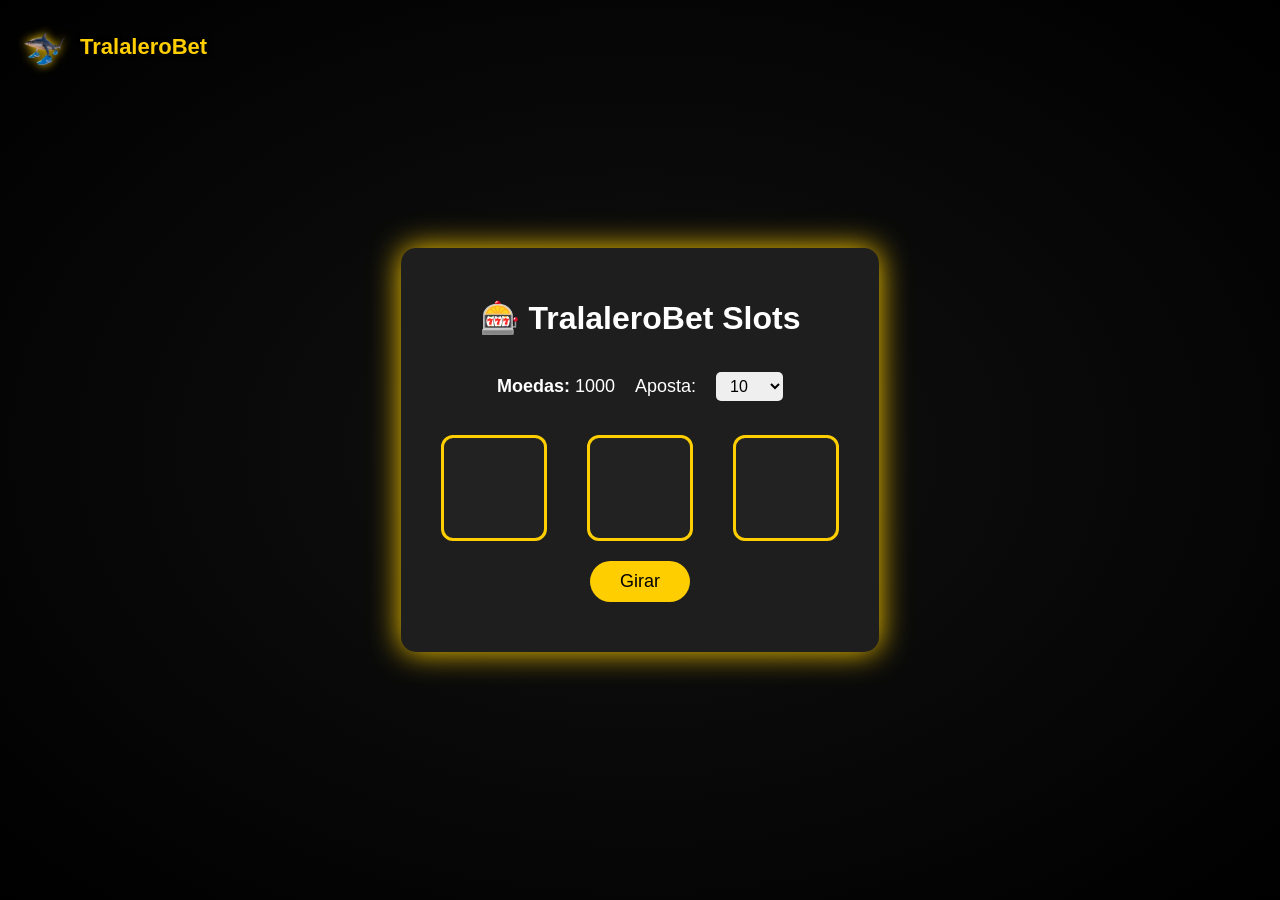
<file: caca-niquel/index.html>
<!DOCTYPE html>
<html lang="pt-BR">
<head>
  <meta charset="UTF-8" />
  <meta name="viewport" content="width=device-width, initial-scale=1.0"/>
  <title>Caça-níquel - TralaleroBet</title>
  <link rel="stylesheet" href="style.css" />
</head>
<body>
    <header class="top-bar">
      <div class="logo-container">
        <a href="./tralalerobet/index.html"><img src="./images/logo.png" alt="Logo TralaleroBet"></a>
        <span class="logo-text">TralaleroBet</span>
      </div>
    </header>
  
    <div class="slot-machine">
        <h1>🎰 TralaleroBet Slots</h1>
      
        <div class="info-panel">
          <p><strong>Moedas:</strong> <span id="coins">1000</span></p>
          <label for="betAmount">Aposta:</label>
          <select id="betAmount">
            <option value="10">10</option>
            <option value="20">20</option>
            <option value="50">50</option>
            <option value="100">100</option>
          </select>
        </div>
      
        <div class="reels">
          <div class="reel" id="reel1"></div>
          <div class="reel" id="reel2"></div>
          <div class="reel" id="reel3"></div>
        </div>
      
        <button id="spinButton">Girar</button>
        <p id="result"></p>
      </div>      
  
    <script src="script.js"></script>
</body>  
</html>
</file>
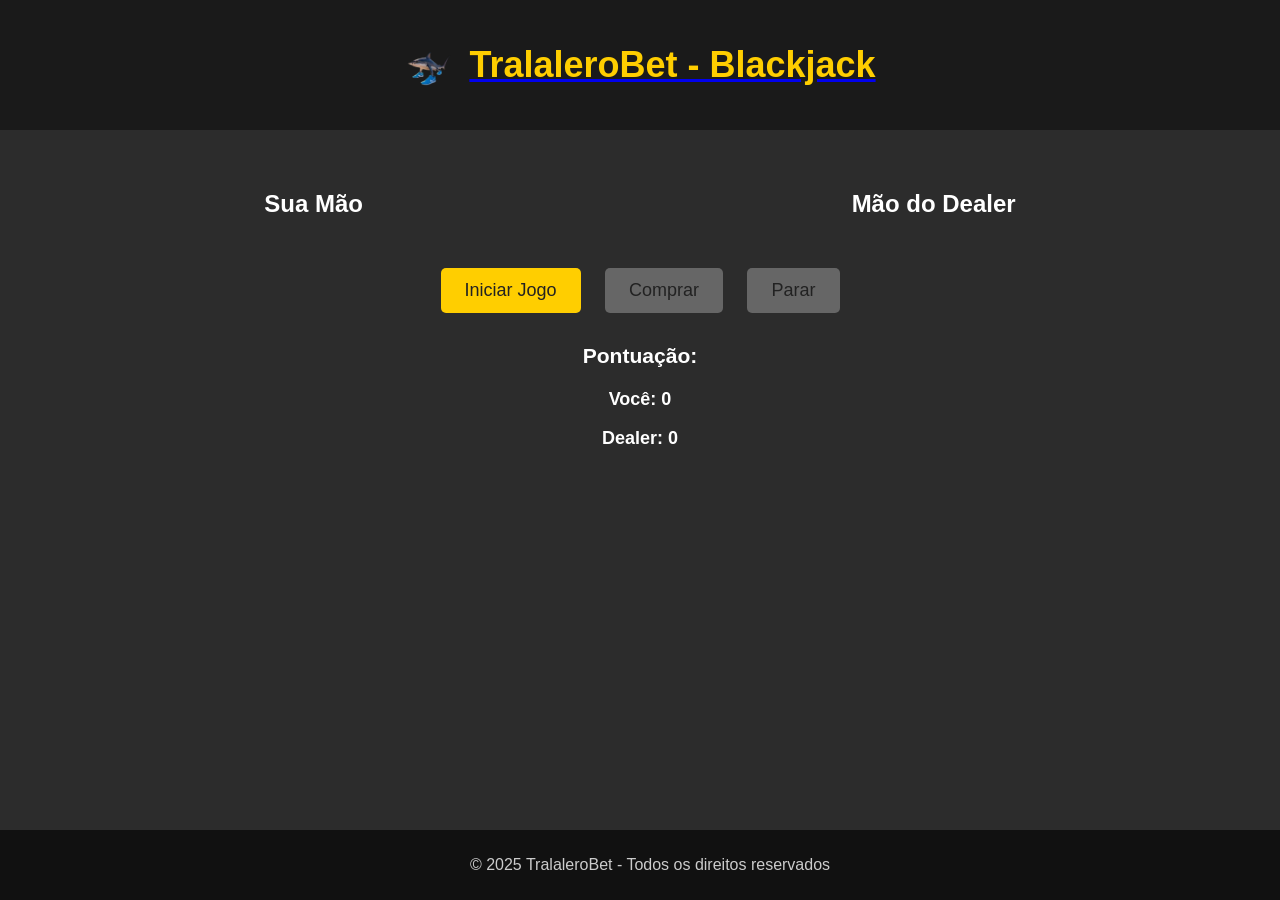
<file: caca-niquel/blackjack/index.html>
<!DOCTYPE html>
<html lang="pt-br">
<head>
  <meta charset="UTF-8">
  <meta name="viewport" content="width=device-width, initial-scale=1.0">
  <title>Blackjack - TralaleroBet</title>
  <link rel="stylesheet" href="blackjack-style.css">
  <script src="blackjack.js" defer></script>
</head>
<body>
  <header>
    <a href="/caca-niquel/tralalerobet/index.html">
        <div class="logo-container">
          <img src="/caca-niquel/images/logo.png" alt="TralaleroBet Logo" class="logo">
          <h1>TralaleroBet - Blackjack</h1>
        </div>
    </a>
  </header>

  <div class="game-container">
    <div class="hands">
      <div class="player-hand">
        <h2>Sua Mão</h2>
        <div id="player-cards" class="cards"></div>
      </div>

      <div class="dealer-hand">
        <h2>Mão do Dealer</h2>
        <div id="dealer-cards" class="cards"></div>
      </div>
    </div>

    <div class="controls">
      <button id="start-button">Iniciar Jogo</button>
      <button id="hit-button" disabled>Comprar</button>
      <button id="stand-button" disabled>Parar</button>
      <p id="game-message"></p>
    </div>
    
    <div class="game-info">
      <h3>Pontuação:</h3>
      <p><strong>Você: <span id="player-score">0</span></strong></p>
      <p><strong>Dealer: <span id="dealer-score">0</span></strong></p>
    </div>
  </div>

  <footer>
    <p>&copy; 2025 TralaleroBet - Todos os direitos reservados</p>
  </footer>
</body>
</html>
</file>
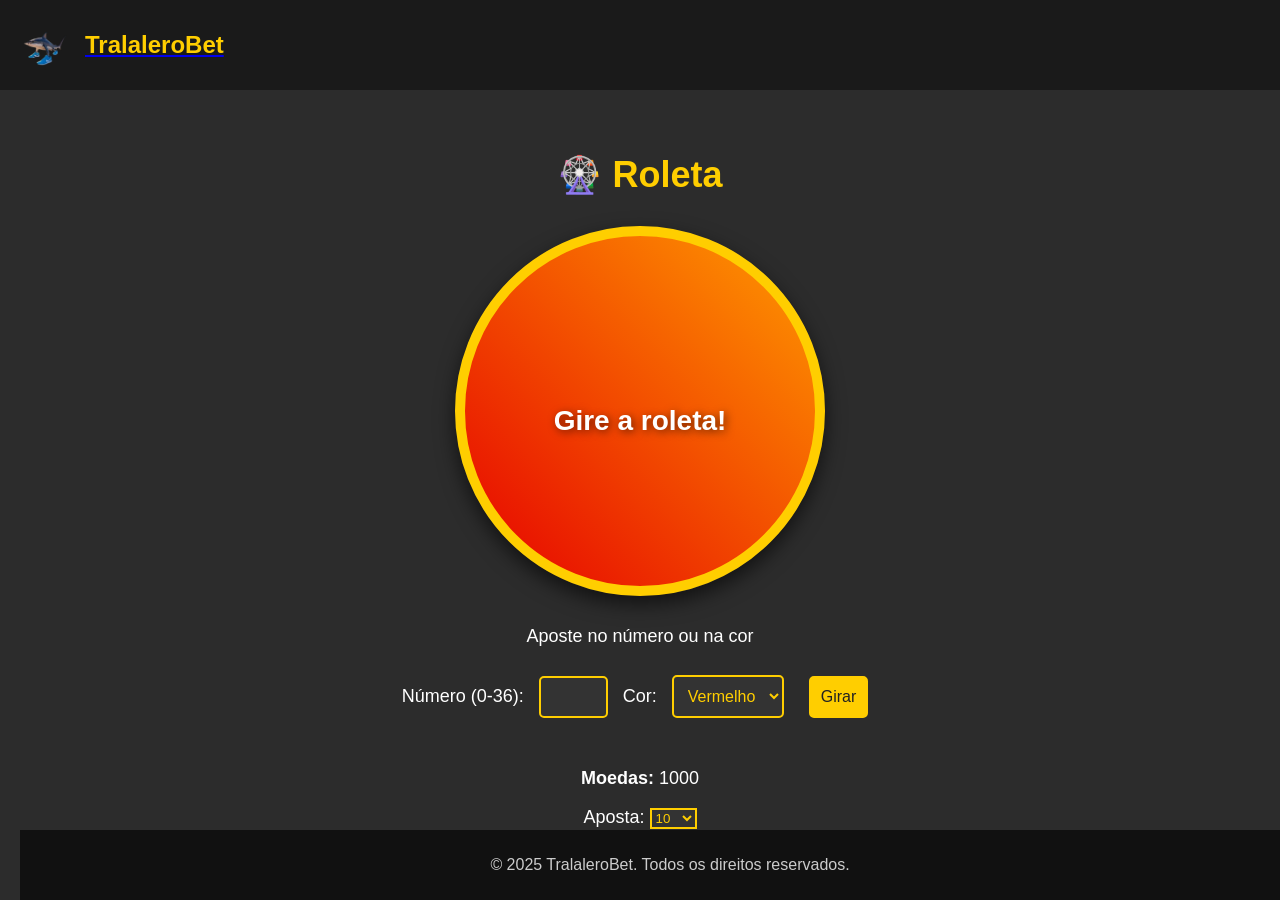
<file: caca-niquel/roulette/index.html>
<!DOCTYPE html>
<html lang="pt-br">
<head>
  <meta charset="UTF-8">
  <meta name="viewport" content="width=device-width, initial-scale=1.0">
  <meta http-equiv="X-UA-Compatible" content="ie=edge">
  <title>Roleta - TralaleroBet</title>
  <link rel="stylesheet" href="style.css">
</head>
<body>
  <header class="header">
    <a href="/caca-niquel/tralalerobet/index.html">
        <div class="logo-container">
          <img src="/caca-niquel/images/logo.png" alt="Logo TralaleroBet" class="logo">
          <span class="logo-text">TralaleroBet</span>
        </div>
    </a>
  </header>

  <main class="roulette-container">
    <h1>🎡 Roleta</h1>

    <div class="roulette-wheel">
      <div id="roulette-result" class="result">
        <p>Gire a roleta!</p>
      </div>
    </div>

    <div class="betting-options">
      <p>Aposte no número ou na cor</p>
      <label for="betNumber">Número (0-36):</label>
      <input type="number" id="betNumber" min="0" max="36">

      <label for="betColor">Cor:</label>
      <select id="betColor">
        <option value="vermelho">Vermelho</option>
        <option value="preto">Preto</option>
      </select>

      <button id="spinButton">Girar</button>
    </div>

    <div class="info-panel">
      <p><strong>Moedas:</strong> <span id="coins">1000</span></p>
      <label for="betAmount">Aposta:</label>
      <select id="betAmount">
        <option value="10">10</option>
        <option value="20">20</option>
        <option value="50">50</option>
        <option value="100">100</option>
      </select>
    </div>

    <footer class="footer">
      <p>&copy; 2025 TralaleroBet. Todos os direitos reservados.</p>
    </footer>
  </main>

  <script src="roulette.js"></script>
</body>
</html>
</file>
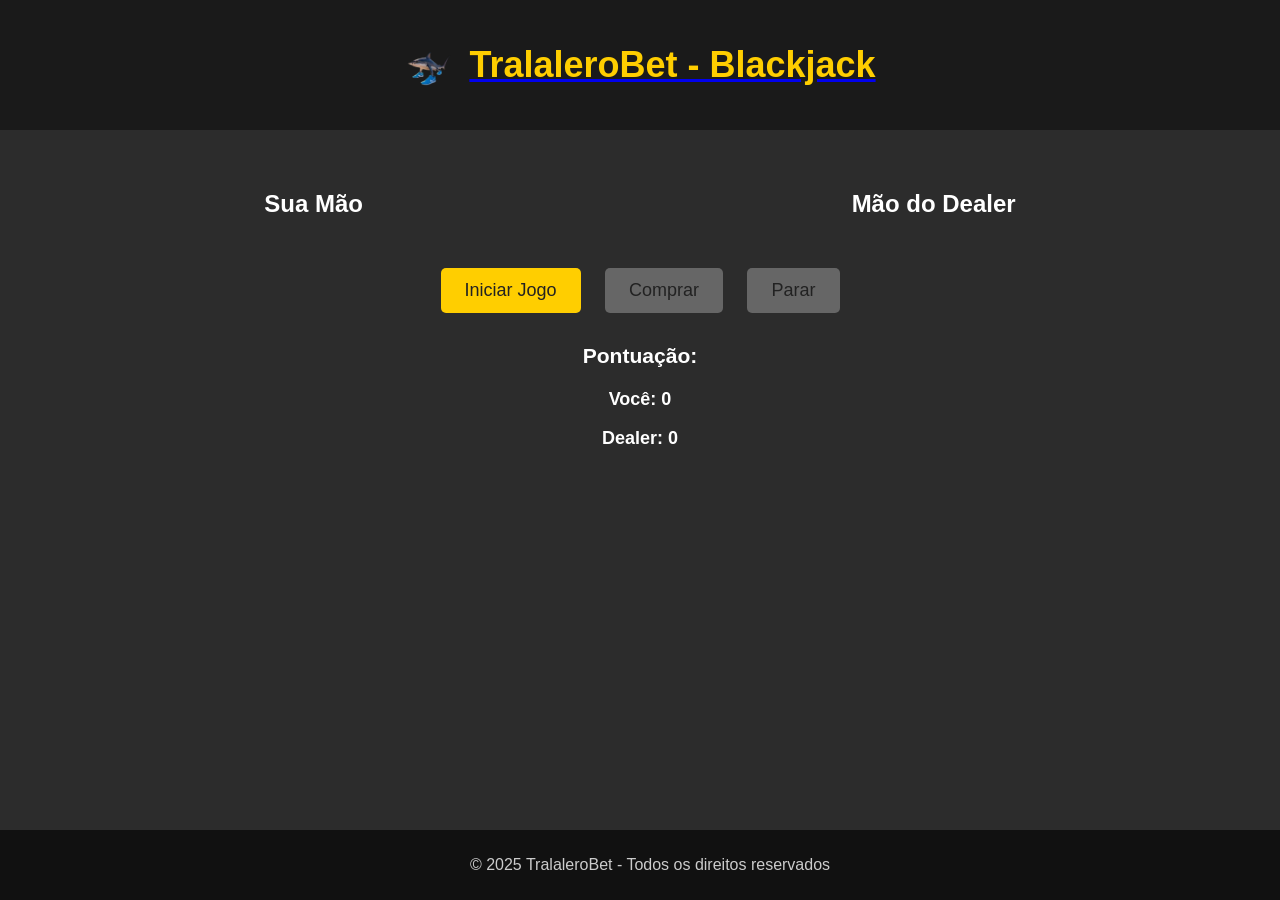
<file: blackjack.html>
<!DOCTYPE html>
<html lang="pt-br">
<head>
  <meta charset="UTF-8">
  <meta name="viewport" content="width=device-width, initial-scale=1.0">
  <title>Blackjack - TralaleroBet</title>
  <link rel="stylesheet" href="blackjack.css">
  <script src="blackjack.js" defer></script>
</head>
<body>
  <header>
    <a href="ycaromiguel.github.io/tralalerobet/index.html">
        <div class="logo-container">
          <img src="logo.png" alt="TralaleroBet Logo" class="logo">
          <h1>TralaleroBet - Blackjack</h1>
        </div>
    </a>
  </header>

  <div class="game-container">
    <div class="hands">
      <div class="player-hand">
        <h2>Sua Mão</h2>
        <div id="player-cards" class="cards"></div>
      </div>

      <div class="dealer-hand">
        <h2>Mão do Dealer</h2>
        <div id="dealer-cards" class="cards"></div>
      </div>
    </div>

    <div class="controls">
      <button id="start-button">Iniciar Jogo</button>
      <button id="hit-button" disabled>Comprar</button>
      <button id="stand-button" disabled>Parar</button>
      <p id="game-message"></p>
    </div>
    
    <div class="game-info">
      <h3>Pontuação:</h3>
      <p><strong>Você: <span id="player-score">0</span></strong></p>
      <p><strong>Dealer: <span id="dealer-score">0</span></strong></p>
    </div>
  </div>

  <footer>
    <p>&copy; 2025 TralaleroBet - Todos os direitos reservados</p>
  </footer>
</body>
</html>
</file>
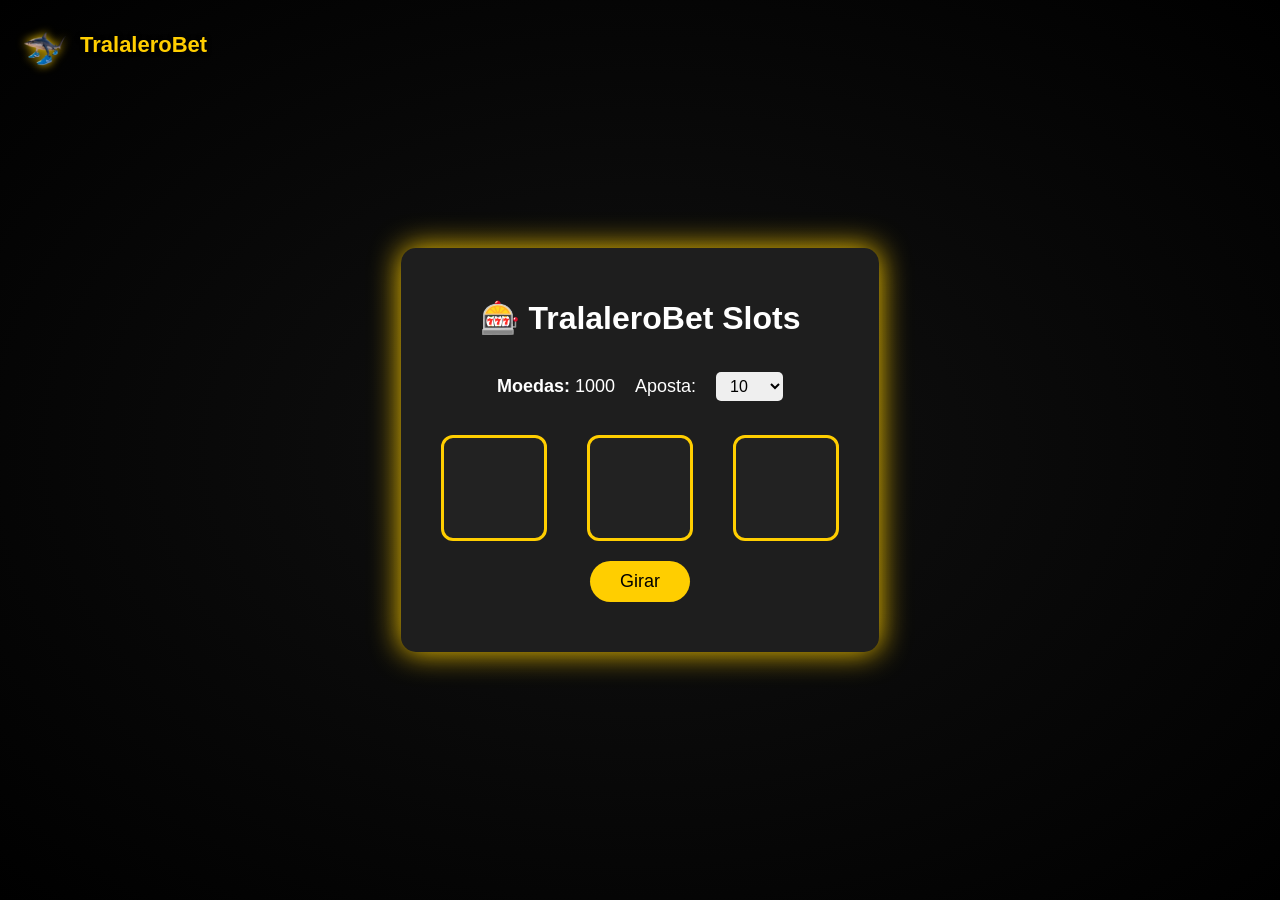
<file: caca-niquel.html>
<!DOCTYPE html>
<html lang="pt-BR">
<head>
  <meta charset="UTF-8" />
  <meta name="viewport" content="width=device-width, initial-scale=1.0"/>
  <title>Caça-níquel - TralaleroBet</title>
  <link rel="stylesheet" href="caca-niquel.css" />
</head>
<body>
    <header class="top-bar">
        <a href="ycaromiguel.github.io/tralalerobet/index.html">
        <div class="logo-container">
        <img src="logo.png" alt="Logo TralaleroBet">
        <span class="logo-text">TralaleroBet</span>
      </div>
        </a>
    </header>
  
    <div class="slot-machine">
        <h1>🎰 TralaleroBet Slots</h1>
      
        <div class="info-panel">
          <p><strong>Moedas:</strong> <span id="coins">1000</span></p>
          <label for="betAmount">Aposta:</label>
          <select id="betAmount">
            <option value="10">10</option>
            <option value="20">20</option>
            <option value="50">50</option>
            <option value="100">100</option>
          </select>
        </div>
      
        <div class="reels">
          <div class="reel" id="reel1"></div>
          <div class="reel" id="reel2"></div>
          <div class="reel" id="reel3"></div>
        </div>
      
        <button id="spinButton">Girar</button>
        <p id="result"></p>
      </div>      
  
    <script src="caca-niquel.js"></script>
</body>  
</html>
</file>
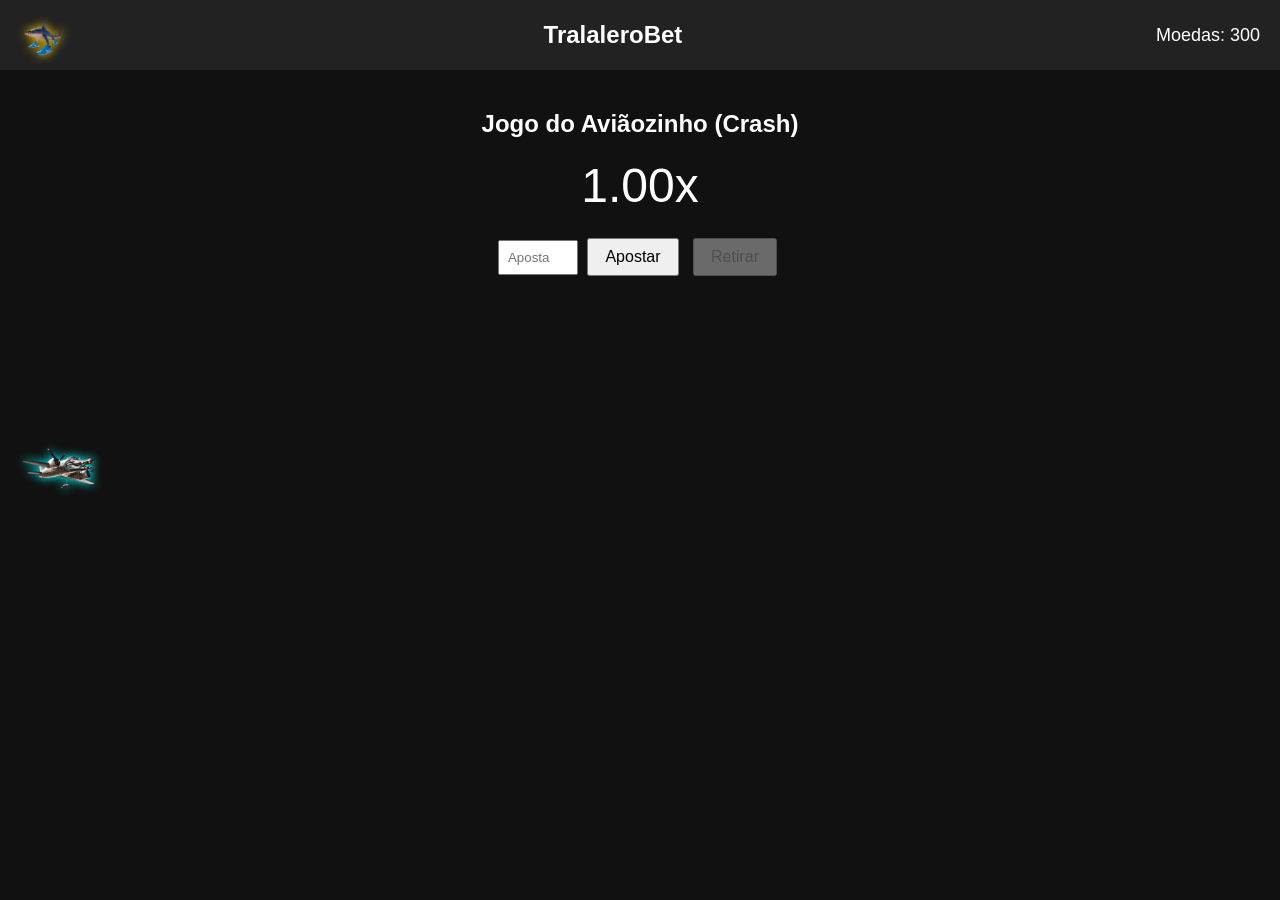
<file: crash.html>
<!DOCTYPE html><html lang="pt-BR">
<head>
  <meta charset="UTF-8" />
  <meta name="viewport" content="width=device-width, initial-scale=1.0" />
  <title>Crash Game - TralaleroBet</title>
  <link rel="stylesheet" href="style.css" />
  <style>
    body { font-family: Arial, sans-serif; background: #111; color: #fff; text-align: center; overflow-x: hidden; }
    .topo { display: flex; align-items: center; justify-content: space-between; padding: 10px 20px; background-color: #222; }
    .logo { height: 50px; }
    .titulo { font-size: 24px; }
    .saldo-container { font-size: 18px; }
    .crash-container { margin-top: 40px; position: relative; height: 400px; overflow: hidden; }
    .multiplicador { font-size: 48px; margin: 20px 0; transition: color 0.2s; }
    .controles input { padding: 8px; width: 80px; }
    .controles button { padding: 8px 16px; margin: 5px; font-size: 16px; cursor: pointer; }
    .aviao { position: absolute; width: 80px; transition: transform 0.1s linear; filter: drop-shadow(0 0 5px #0ff); }
    .rastro { position: absolute; width: 60px; height: 10px; background: linear-gradient(to right, #0ff, transparent); opacity: 0.6; transform: rotate(45deg); border-radius: 5px; pointer-events: none; }
  </style>
</head>
<body>
  <header class="topo">
    <img src="logo.png" alt="Logo TralaleroBet" class="logo">
    <h1 class="titulo">TralaleroBet</h1>
    <div class="saldo-container">Moedas: <span id="saldo">0</span></div>
  </header>  <main class="crash-container">
    <h2>Jogo do Aviãozinho (Crash)</h2>
    <div class="multiplicador" id="multiplicador">1.00x</div>
    <img src="aviao.png" id="aviao" class="aviao" style="bottom: 0; left: 20px;" />
    <div class="controles">
      <input type="number" id="aposta" placeholder="Aposta" min="1">
      <button id="apostar">Apostar</button>
      <button id="retirar" disabled>Retirar</button>
    </div>
  </main>  <script>
    function getSaldo() {
      return parseInt(localStorage.getItem('saldo')) || 0;
    }

    function setSaldo(valor) {
      localStorage.setItem('saldo', valor);
    }

    function adicionarMoedas(valor) {
      setSaldo(getSaldo() + valor);
    }

    function removerMoedas(valor) {
      const saldoAtual = getSaldo();
      if (saldoAtual >= valor) {
        setSaldo(saldoAtual - valor);
        return true;
      } else {
        alert("Você não tem moedas suficientes!");
        return false;
      }
    }

    function recompensaDiaria() {
      const hoje = new Date().toDateString();
      const ultimaRecompensa = localStorage.getItem("ultimoLogin");
      if (ultimaRecompensa !== hoje) {
        adicionarMoedas(300);
        localStorage.setItem("ultimoLogin", hoje);
        alert("Você ganhou 300 moedas por login diário!");
      }
    }

    let multiplicador = 1.00;
    let intervalo;
    let emJogo = false;
    let crashPoint = Math.random() * 5 + 1.5;
    let posicaoY = 0;
    let posicaoX = 20;
    let aviao = document.getElementById("aviao");

    const multDisplay = document.getElementById("multiplicador");
    const saldoDisplay = document.getElementById("saldo");
    const btnApostar = document.getElementById("apostar");
    const btnRetirar = document.getElementById("retirar");

    function criarRastro(x, y) {
      const rastro = document.createElement("div");
      rastro.className = "rastro";
      rastro.style.left = `${x}px`;
      rastro.style.top = `${y}px`;
      document.querySelector(".crash-container").appendChild(rastro);
      setTimeout(() => rastro.remove(), 800);
    }

    function iniciarJogo(aposta) {
      multiplicador = 1.00;
      crashPoint = Math.random() * 5 + 1.5;
      emJogo = true;
      posicaoY = 0;
      posicaoX = 20;
      aviao.style.transform = `translate(${posicaoX}px, ${posicaoY}px)`;
      btnApostar.disabled = true;
      btnRetirar.disabled = false;
      let velocidade = 2;

      intervalo = setInterval(() => {
        multiplicador += 0.05;
        velocidade *= 1.03;
        posicaoY -= velocidade * 0.8;
        posicaoX += velocidade * 1.5;
        aviao.style.transform = `translate(${posicaoX}px, ${posicaoY}px)`;
        multDisplay.textContent = multiplicador.toFixed(2) + "x";
        multDisplay.style.color = "#0f0";
        criarRastro(posicaoX + 20, posicaoY + 40);

        if (multiplicador >= crashPoint) {
          encerrarJogo(false, aposta);
        }
      }, 100);
    }

    function encerrarJogo(vitoria, aposta) {
      clearInterval(intervalo);
      emJogo = false;
      btnApostar.disabled = false;
      btnRetirar.disabled = true;
      multDisplay.style.color = vitoria ? "#0f0" : "red";

      if (vitoria) {
        const ganho = Math.floor(aposta * multiplicador);
        adicionarMoedas(ganho);
        alert(`Você ganhou ${ganho} moedas!`);
      } else {
        const explosao = document.createElement("div");
        explosao.style.position = "absolute";
        explosao.style.width = "80px";
        explosao.style.height = "80px";
        explosao.style.left = `${posicaoX}px`;
        explosao.style.top = `${posicaoY}px`;
        explosao.style.borderRadius = "50%";
        explosao.style.background = "radial-gradient(circle, red, orange, transparent)";
        explosao.style.boxShadow = "0 0 30px red";
        document.querySelector(".crash-container").appendChild(explosao);
        setTimeout(() => explosao.remove(), 1000);
        alert("O avião caiu! Você perdeu a aposta.");
      }
      saldoDisplay.textContent = getSaldo();
    }

    btnApostar.onclick = () => {
      const aposta = parseInt(document.getElementById("aposta").value);
      if (!aposta || aposta <= 0) return alert("Aposta inválida");
      if (removerMoedas(aposta)) {
        saldoDisplay.textContent = getSaldo();
        iniciarJogo(aposta);
      }
    };

    btnRetirar.onclick = () => {
      if (emJogo) {
        const aposta = parseInt(document.getElementById("aposta").value);
        encerrarJogo(true, aposta);
      }
    };

    window.onload = () => {
      recompensaDiaria();
      saldoDisplay.textContent = getSaldo();
    }
  </script></body>
</html>
</file>
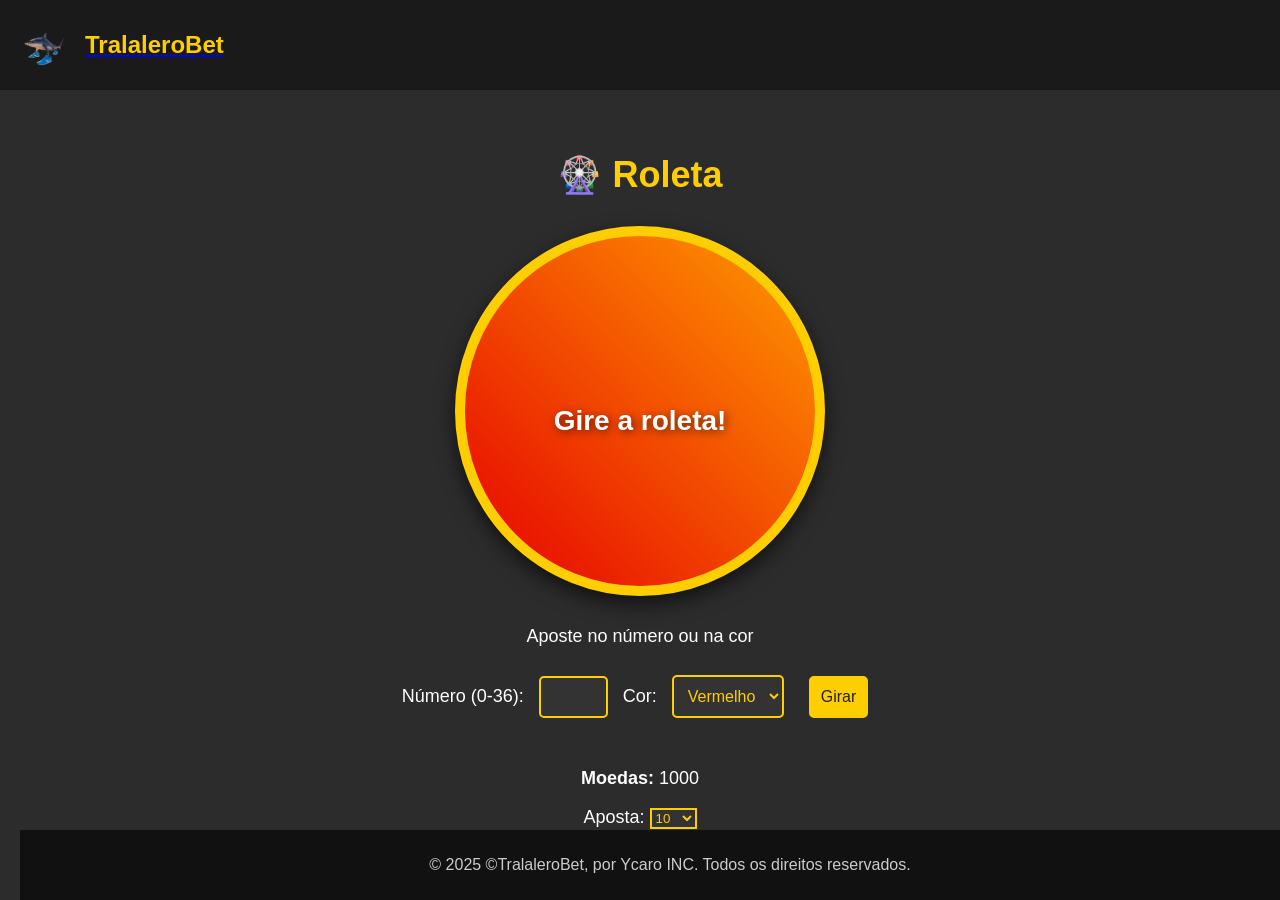
<file: roleta.html>
<!DOCTYPE html>
<html lang="pt-br">
<head>
  <meta charset="UTF-8">
  <meta name="viewport" content="width=device-width, initial-scale=1.0">
  <meta http-equiv="X-UA-Compatible" content="ie=edge">
  <title>Roleta - TralaleroBet</title>
  <link rel="stylesheet" href="roleta.css">
</head>
<body>
  <header class="header">
    <a href="/caca-niquel/tralalerobet/index.html">
        <div class="logo-container">
          <img src="logo.png" alt="Logo TralaleroBet" class="logo">
          <span class="logo-text">TralaleroBet</span>
        </div>
    </a>
  </header>

  <main class="roulette-container">
    <h1>🎡 Roleta</h1>

    <div class="roulette-wheel">
      <div id="roulette-result" class="result">
        <p>Gire a roleta!</p>
      </div>
    </div>

    <div class="betting-options">
      <p>Aposte no número ou na cor</p>
      <label for="betNumber">Número (0-36):</label>
      <input type="number" id="betNumber" min="0" max="36">

      <label for="betColor">Cor:</label>
      <select id="betColor">
        <option value="vermelho">Vermelho</option>
        <option value="preto">Preto</option>
      </select>

      <button id="spinButton">Girar</button>
    </div>

    <div class="info-panel">
      <p><strong>Moedas:</strong> <span id="coins">1000</span></p>
      <label for="betAmount">Aposta:</label>
      <select id="betAmount">
        <option value="10">10</option>
        <option value="20">20</option>
        <option value="50">50</option>
        <option value="100">100</option>
      </select>
    </div>

    <footer class="footer">
      <p>&copy; 2025 &COPY;TralaleroBet, por Ycaro INC. Todos os direitos reservados.</p>
    </footer>
  </main>

  <script src="roleta.js"></script>
</body>
</html>
</file>
<file: caca-niquel/style.css>
body {
    margin: 0;
    background: radial-gradient(#111, #000);
    font-family: 'Segoe UI', sans-serif;
    display: flex;
    justify-content: center;
    align-items: center;
    height: 100vh;
    color: white;
  }
  
  .slot-machine {
    text-align: center;
    background: #1e1e1e;
    padding: 30px;
    border-radius: 15px;
    box-shadow: 0 0 30px #ffce00;
  }
  
  .reels {
    display: flex;
    justify-content: center;
    margin: 20px 0;
  }
  
  .reel {
    width: 100px;
    height: 100px;
    margin: 0 10px;
    background: #333;
    border: 2px solid #ffce00;
    border-radius: 10px;
    overflow: hidden;
    display: flex;
    align-items: center;
    justify-content: center;
  }
  
  .reel img {
    width: 80px;
    height: 80px;
    animation: spin 0.5s ease-in-out;
  }
  
  @keyframes spin {
    0% { transform: scale(1) rotate(0deg); opacity: 0; }
    50% { transform: scale(1.2) rotate(180deg); opacity: 1; }
    100% { transform: scale(1) rotate(360deg); opacity: 1; }
  }
  
  button {
    background: #ffce00;
    color: #000;
    border: none;
    padding: 10px 30px;
    font-size: 18px;
    border-radius: 30px;
    cursor: pointer;
    transition: all 0.3s;
  }
  
  button:hover {
    background: #ffd500;
    transform: scale(1.05);
  }
  
  #result {
    font-size: 20px;
    margin-top: 15px;
  }

  .logo {
    position: absolute;
    top: 20px;
    left: 20px;
  }
  
  .logo img {
    height: 60px;
    width: auto;
    filter: drop-shadow(0 0 5px #ffce00);
  }

  /* Logo e título no canto superior */
.top-bar {
    position: absolute;
    top: 20px;
    left: 20px;
    display: flex;
    align-items: center;
  }
  
  .logo-container {
    display: flex;
    align-items: center;
  }
  
  .logo-container img {
    height: 50px;
    width: auto;
    filter: drop-shadow(0 0 5px #ffce00);
  }
  
  .logo-text {
    font-size: 22px;
    font-weight: bold;
    margin-left: 10px;
    color: #ffce00;
    text-shadow: 0 0 5px black;
  }
  
  /* Slot machine visual */
  .reels {
    display: flex;
    justify-content: center;
    gap: 20px;
  }
  
  .reel {
    width: 100px;
    height: 100px;
    overflow: hidden;
    background: #222;
    border: 3px solid #ffce00;
    border-radius: 12px;
    position: relative;
  }
  
  .reel .spin-container {
    position: absolute;
    width: 100%;
    animation: spin-vertical 0.7s ease-out forwards;
  }
  
  .reel img {
    width: 100%;
    height: 100px;
    display: block;
  }
  
  @keyframes spin-vertical {
    0% {
      top: -300px;
    }
    100% {
      top: 0;
    }
  }
  
  .info-panel {
    margin-bottom: 20px;
    color: #fff;
    font-size: 18px;
    display: flex;
    align-items: center;
    justify-content: center;
    gap: 20px;
  }
  
  .info-panel select {
    padding: 5px 10px;
    font-size: 16px;
    border-radius: 5px;
    border: none;
  }
</file>
<file: caca-niquel/blackjack/blackjack-style.css>
/* Corpo e fundo */
body {
    background-color: #2c2c2c;
    font-family: 'Arial', sans-serif;
    color: #fff;
    margin: 0;
    padding: 0;
  }
  
  /* Cabeçalho */
  header {
    background-color: #1a1a1a;
    padding: 20px;
    text-align: center;
    display: flex;
    justify-content: center;
    align-items: center;
  }
  
  header .logo-container {
    display: flex;
    align-items: center;
  }
  
  header .logo {
    width: 50px;
    height: 50px;
    margin-right: 15px;
  }
  
  header h1 {
    font-size: 36px;
    color: #ffce00;
    font-weight: bold;
  }
  
  /* Container do jogo */
  .game-container {
    text-align: center;
    padding: 40px 20px;
  }
  
  .hands {
    display: flex;
    justify-content: space-around;
    margin-bottom: 20px;
  }
  
  .hands .player-hand,
  .hands .dealer-hand {
    text-align: center;
  }
  
  .cards {
    display: flex;
    justify-content: center;
    margin-top: 10px;
  }
  
  button {
    padding: 12px 24px;
    margin: 10px;
    font-size: 18px;
    background-color: #ffce00;
    color: #222;
    border: none;
    border-radius: 5px;
    cursor: pointer;
    transition: background-color 0.3s;
  }
  
  button:disabled {
    background-color: #666;
    cursor: not-allowed;
  }
  
  button:hover {
    background-color: #ff9800;
  }
  
  /* Informações do jogo */
  .game-info {
    margin-top: 20px;
    font-size: 18px;
  }
  
  #game-message {
    font-size: 20px;
    color: #ffce00;
    font-weight: bold;
  }
  
  /* Rodapé */
  footer {
    background-color: #111;
    color: #ccc;
    padding: 10px;
    text-align: center;
    position: fixed;
    bottom: 0;
    width: 100%;
  }
</file>
<file: caca-niquel/roulette/style.css>
/* Corpo e fundo da página */
body {
    background-color: #2c2c2c;
    font-family: 'Arial', sans-serif;
    color: #fff;
    margin: 0;
    padding: 0;
  }
  
  /* Cabeçalho */
  header {
    background-color: #1a1a1a;
    padding: 20px;
    display: flex;
    justify-content: flex-start;
    align-items: center;
  }
  
  header .logo-container {
    display: flex;
    align-items: center;
  }
  
  header .logo {
    width: 50px;
    height: 50px;
    margin-right: 15px;
  }
  
  header .logo-text {
    font-size: 24px;
    color: #ffce00;
    font-weight: bold;
  }
  
  /* Container da roleta */
  .roulette-container {
    text-align: center;
    padding: 40px 20px;
  }
  
  h1 {
    font-size: 36px;
    margin-bottom: 30px;
    font-family: 'Arial', sans-serif;
    color: #ffce00;
  }
  
  /* Estilo da roleta */
  .roulette-wheel {
    width: 350px;
    height: 350px;
    border-radius: 50%;
    border: 10px solid #ffce00;
    margin: 20px auto;
    background: linear-gradient(45deg, #e60000, #ff9b00);
    box-shadow: 0 8px 20px rgba(0, 0, 0, 0.6);
    position: relative;
    display: flex;
    justify-content: center;
    align-items: center;
    color: #fff;
    font-size: 30px;
    font-family: 'Arial', sans-serif;
  }
  
  /* Resultado da roleta */
  .result {
    margin-top: 20px;
    font-size: 28px;
    color: #fff;
    font-weight: bold;
    text-shadow: 2px 2px 8px rgba(0, 0, 0, 0.6);
  }
  
  /* Opções de aposta */
  .betting-options {
    color: #fff;
    font-size: 18px;
    margin-top: 30px;
    margin-bottom: 40px;
  }
  
  .betting-options input,
  .betting-options select,
  .betting-options button {
    margin: 10px;
    padding: 10px;
    font-size: 16px;
    border-radius: 5px;
    border: 2px solid #ffce00;
    background-color: #333;
    color: #ffce00;
  }
  
  .betting-options button {
    background-color: #ffce00;
    color: #222;
    cursor: pointer;
    transition: background-color 0.3s;
  }
  
  .betting-options button:hover {
    background-color: #ff9800;
  }
  
  /* Painel de informações */
  .info-panel {
    color: #fff;
    font-size: 18px;
    margin-top: 20px;
  }
  
  .info-panel select {
    background-color: #333;
    color: #ffce00;
    border: 2px solid #ffce00;
  }
  
  footer {
    background-color: #111;
    color: #ccc;
    padding: 10px;
    text-align: center;
    position: fixed;
    bottom: 0;
    width: 100%;
  }
  
  /* Responsividade */
  @media (max-width: 768px) {
    .roulette-wheel {
      width: 300px;
      height: 300px;
    }
  
    h1 {
      font-size: 28px;
    }
  
    .betting-options input,
    .betting-options select,
    .betting-options button {
      font-size: 14px;
    }
  
    .info-panel select {
      font-size: 14px;
    }
  }
</file>
<file: blackjack.css>
/* Corpo e fundo */
body {
    background-color: #2c2c2c;
    font-family: 'Arial', sans-serif;
    color: #fff;
    margin: 0;
    padding: 0;
  }
  
  /* Cabeçalho */
  header {
    background-color: #1a1a1a;
    padding: 20px;
    text-align: center;
    display: flex;
    justify-content: center;
    align-items: center;
  }
  
  header .logo-container {
    display: flex;
    align-items: center;
  }
  
  header .logo {
    width: 50px;
    height: 50px;
    margin-right: 15px;
  }
  
  header h1 {
    font-size: 36px;
    color: #ffce00;
    font-weight: bold;
  }
  
  /* Container do jogo */
  .game-container {
    text-align: center;
    padding: 40px 20px;
  }
  
  .hands {
    display: flex;
    justify-content: space-around;
    margin-bottom: 20px;
  }
  
  .hands .player-hand,
  .hands .dealer-hand {
    text-align: center;
  }
  
  .cards {
    display: flex;
    justify-content: center;
    margin-top: 10px;
  }
  
  button {
    padding: 12px 24px;
    margin: 10px;
    font-size: 18px;
    background-color: #ffce00;
    color: #222;
    border: none;
    border-radius: 5px;
    cursor: pointer;
    transition: background-color 0.3s;
  }
  
  button:disabled {
    background-color: #666;
    cursor: not-allowed;
  }
  
  button:hover {
    background-color: #ff9800;
  }
  
  /* Informações do jogo */
  .game-info {
    margin-top: 20px;
    font-size: 18px;
  }
  
  #game-message {
    font-size: 20px;
    color: #ffce00;
    font-weight: bold;
  }
  
  /* Rodapé */
  footer {
    background-color: #111;
    color: #ccc;
    padding: 10px;
    text-align: center;
    position: fixed;
    bottom: 0;
    width: 100%;
  }
</file>
<file: caca-niquel.css>
body {
    margin: 0;
    background: radial-gradient(#111, #000);
    font-family: 'Segoe UI', sans-serif;
    display: flex;
    justify-content: center;
    align-items: center;
    height: 100vh;
    color: white;
  }
  
  .slot-machine {
    text-align: center;
    background: #1e1e1e;
    padding: 30px;
    border-radius: 15px;
    box-shadow: 0 0 30px #ffce00;
  }
  
  .reels {
    display: flex;
    justify-content: center;
    margin: 20px 0;
  }
  
  .reel {
    width: 100px;
    height: 100px;
    margin: 0 10px;
    background: #333;
    border: 2px solid #ffce00;
    border-radius: 10px;
    overflow: hidden;
    display: flex;
    align-items: center;
    justify-content: center;
  }
  
  .reel img {
    width: 80px;
    height: 80px;
    animation: spin 0.5s ease-in-out;
  }
  
  @keyframes spin {
    0% { transform: scale(1) rotate(0deg); opacity: 0; }
    50% { transform: scale(1.2) rotate(180deg); opacity: 1; }
    100% { transform: scale(1) rotate(360deg); opacity: 1; }
  }
  
  button {
    background: #ffce00;
    color: #000;
    border: none;
    padding: 10px 30px;
    font-size: 18px;
    border-radius: 30px;
    cursor: pointer;
    transition: all 0.3s;
  }
  
  button:hover {
    background: #ffd500;
    transform: scale(1.05);
  }
  
  #result {
    font-size: 20px;
    margin-top: 15px;
  }

  .logo {
    position: absolute;
    top: 20px;
    left: 20px;
  }
  
  .logo img {
    height: 60px;
    width: auto;
    filter: drop-shadow(0 0 5px #ffce00);
  }

  /* Logo e título no canto superior */
.top-bar {
    position: absolute;
    top: 20px;
    left: 20px;
    display: flex;
    align-items: center;
  }
  
  .logo-container {
    display: flex;
    align-items: center;
  }
  
  .logo-container img {
    height: 50px;
    width: auto;
    filter: drop-shadow(0 0 5px #ffce00);
  }
  
  .logo-text {
    font-size: 22px;
    font-weight: bold;
    margin-left: 10px;
    color: #ffce00;
    text-shadow: 0 0 5px black;
  }
  
  /* Slot machine visual */
  .reels {
    display: flex;
    justify-content: center;
    gap: 20px;
  }
  
  .reel {
    width: 100px;
    height: 100px;
    overflow: hidden;
    background: #222;
    border: 3px solid #ffce00;
    border-radius: 12px;
    position: relative;
  }
  
  .reel .spin-container {
    position: absolute;
    width: 100%;
    animation: spin-vertical 0.7s ease-out forwards;
  }
  
  .reel img {
    width: 100%;
    height: 100px;
    display: block;
  }
  
  @keyframes spin-vertical {
    0% {
      top: -300px;
    }
    100% {
      top: 0;
    }
  }
  
  .info-panel {
    margin-bottom: 20px;
    color: #fff;
    font-size: 18px;
    display: flex;
    align-items: center;
    justify-content: center;
    gap: 20px;
  }
  
  .info-panel select {
    padding: 5px 10px;
    font-size: 16px;
    border-radius: 5px;
    border: none;
  }
  a{
    text-decoration: none;
  }
</file>
<file: style.css>
/* Reset básico para garantir consistência entre navegadores */
* {
    margin: 0;
    padding: 0;
    box-sizing: border-box;
  }
  
  body {
    font-family: 'Arial', sans-serif;
    background-color: #111;
    color: #fff;
  }
  
  .header {
    background-color: #222;
    padding: 20px;
    display: flex;
    align-items: center;
    justify-content: center;
    gap: 10px;
  }
  
  .logo {
    height: 50px;
    width: auto;
    filter: drop-shadow(0 0 5px #ffce00);
  }
  
  .logo-text {
    font-size: 30px;
    font-weight: bold;
    color: #ffce00;
    text-shadow: 0 0 5px black;
  }
  
  .main-content {
    text-align: center;
    padding: 40px 20px;
  }
  
  .main-content h1 {
    font-size: 36px;
    margin-bottom: 20px;
    color: #ffce00;
  }
  
  .main-content p {
    font-size: 18px;
    margin-bottom: 40px;
    color: #ccc;
  }
  
  .game-list {
    display: flex;
    justify-content: center;
    gap: 30px;
    flex-wrap: wrap;
  }
  
  .game-card {
    background: #333;
    border-radius: 15px;
    padding: 20px;
    width: 200px;
    text-align: center;
    box-shadow: 0 4px 8px rgba(0, 0, 0, 0.5);
    transition: transform 0.3s ease;
  }
  
  .game-card:hover {
    transform: scale(1.05);
  }
  
  .game-icon {
    width: 100px;
    height: 100px;
    margin-bottom: 10px;
  }
  
  .game-card h3 {
    font-size: 20px;
    color: #ffce00;
    margin-bottom: 10px;
  }
  
  .game-link {
    font-size: 16px;
    background-color: #ffce00;
    color: #222;
    padding: 10px;
    border-radius: 8px;
    text-decoration: none;
    transition: background-color 0.3s ease;
  }
  
  .game-link:hover {
    background-color: #ff9800;
  }
  
  .footer {
    background-color: #222;
    text-align: center;
    padding: 10px;
    position: fixed;
    bottom: 0;
    width: 100%;
    color: #ccc;
  }
</file>
<file: roleta.css>
/* Corpo e fundo da página */
body {
    background-color: #2c2c2c;
    font-family: 'Arial', sans-serif;
    color: #fff;
    margin: 0;
    padding: 0;
  }
  
  /* Cabeçalho */
  header {
    background-color: #1a1a1a;
    padding: 20px;
    display: flex;
    justify-content: flex-start;
    align-items: center;
  }
  
  header .logo-container {
    display: flex;
    align-items: center;
  }
  
  header .logo {
    width: 50px;
    height: 50px;
    margin-right: 15px;
  }
  
  header .logo-text {
    font-size: 24px;
    color: #ffce00;
    font-weight: bold;
  }
  
  /* Container da roleta */
  .roulette-container {
    text-align: center;
    padding: 40px 20px;
  }
  
  h1 {
    font-size: 36px;
    margin-bottom: 30px;
    font-family: 'Arial', sans-serif;
    color: #ffce00;
  }
  
  /* Estilo da roleta */
  .roulette-wheel {
    width: 350px;
    height: 350px;
    border-radius: 50%;
    border: 10px solid #ffce00;
    margin: 20px auto;
    background: linear-gradient(45deg, #e60000, #ff9b00);
    box-shadow: 0 8px 20px rgba(0, 0, 0, 0.6);
    position: relative;
    display: flex;
    justify-content: center;
    align-items: center;
    color: #fff;
    font-size: 30px;
    font-family: 'Arial', sans-serif;
  }
  
  /* Resultado da roleta */
  .result {
    margin-top: 20px;
    font-size: 28px;
    color: #fff;
    font-weight: bold;
    text-shadow: 2px 2px 8px rgba(0, 0, 0, 0.6);
  }
  
  /* Opções de aposta */
  .betting-options {
    color: #fff;
    font-size: 18px;
    margin-top: 30px;
    margin-bottom: 40px;
  }
  
  .betting-options input,
  .betting-options select,
  .betting-options button {
    margin: 10px;
    padding: 10px;
    font-size: 16px;
    border-radius: 5px;
    border: 2px solid #ffce00;
    background-color: #333;
    color: #ffce00;
  }
  
  .betting-options button {
    background-color: #ffce00;
    color: #222;
    cursor: pointer;
    transition: background-color 0.3s;
  }
  
  .betting-options button:hover {
    background-color: #ff9800;
  }
  
  /* Painel de informações */
  .info-panel {
    color: #fff;
    font-size: 18px;
    margin-top: 20px;
  }
  
  .info-panel select {
    background-color: #333;
    color: #ffce00;
    border: 2px solid #ffce00;
  }
  
  footer {
    background-color: #111;
    color: #ccc;
    padding: 10px;
    text-align: center;
    position: fixed;
    bottom: 0;
    width: 100%;
  }
  
  /* Responsividade */
  @media (max-width: 768px) {
    .roulette-wheel {
      width: 300px;
      height: 300px;
    }
  
    h1 {
      font-size: 28px;
    }
  
    .betting-options input,
    .betting-options select,
    .betting-options button {
      font-size: 14px;
    }
  
    .info-panel select {
      font-size: 14px;
    }
  }
</file>
